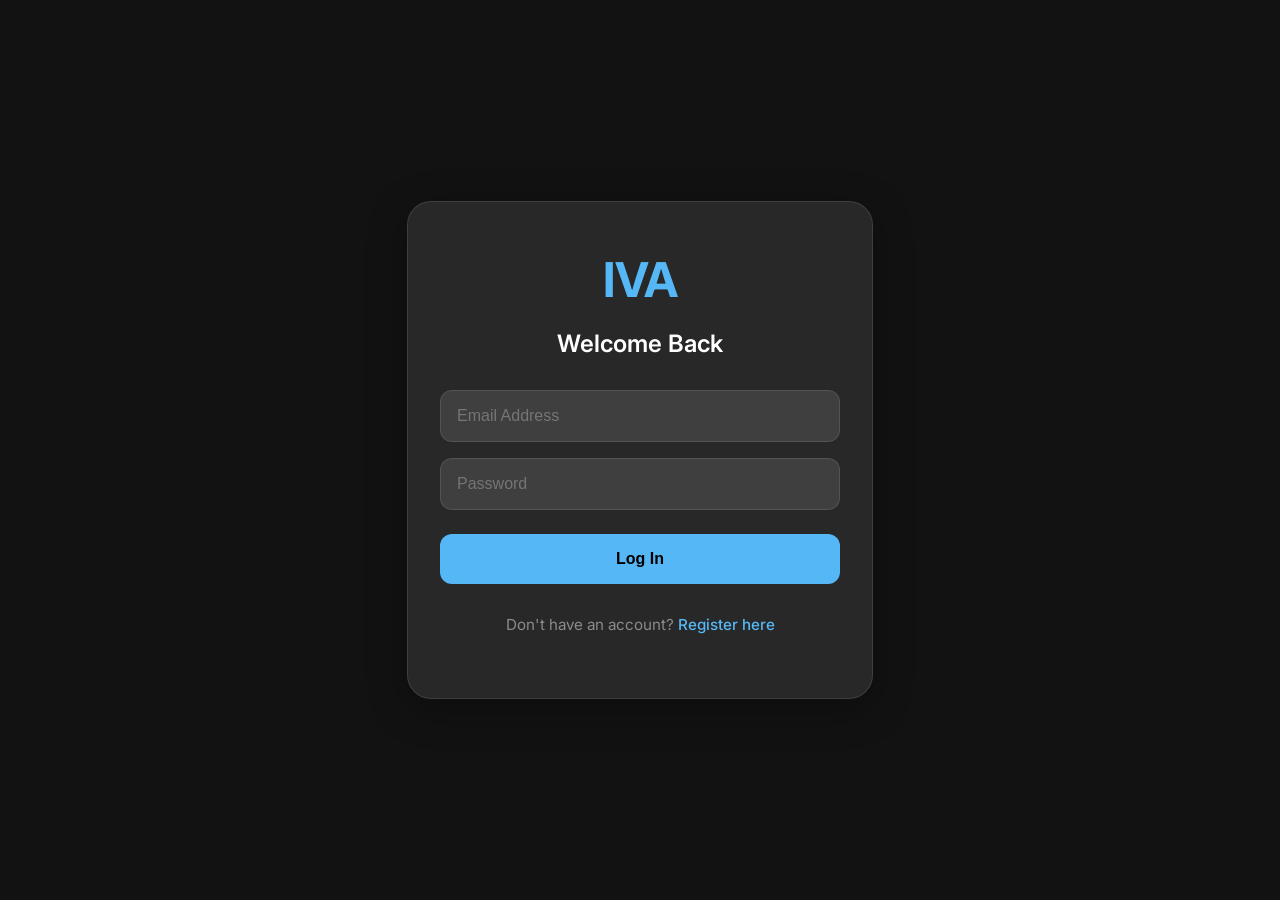
<file: index.html>
<!DOCTYPE html>
<html lang="en">
<head>
    <meta charset="UTF-8">
    <meta name="viewport" content="width=device-width, initial-scale=1.0">
    <title>Iva AI Companion</title>
    <link rel="icon" href="data:image/svg+xml,%3csvg xmlns='http://www.w3.org/2000/svg' viewBox='0 0 100 100'%3e%3ccircle cx='50' cy='50' r='45' fill='%23121212' stroke='%2356b7f6' stroke-width='8'/%3e%3ctext x='50' y='68' font-family='Arial, sans-serif' font-size='50' fill='%2356b7f6' text-anchor='middle' font-weight='bold'%3eI%3c/text%3e%3c/svg%3e">
    <link rel="stylesheet" href="https://cdnjs.cloudflare.com/ajax/libs/font-awesome/6.5.1/css/all.min.css">

    <!-- Link to your separated CSS file -->
    <link rel="stylesheet" href="style.css">
</head>
<body>

    <!-- AUTHENTICATION OVERLAY -->
    <div id="auth-section">
        <div class="auth-box">
            <div class="logo">IVA</div>

            <form id="login-form">
                <h2>Welcome Back</h2>
                <div id="login-error" class="error-msg hidden"></div>
                <input type="email" id="login-email" placeholder="Email Address" required>
                <input type="password" id="login-password" placeholder="Password" required>
                <button type="submit">Log In</button>
                <div class="auth-switch"><p>Don't have an account? <a href="#" id="show-register">Register here</a></p></div>
            </form>

            <form id="register-form" class="hidden">
                <h2>Create Account</h2>
                <div id="register-error" class="error-msg hidden"></div>
                <input type="text" id="register-name" placeholder="Full Name" required>
                <input type="email" id="register-email" placeholder="Email Address" required>
                <input type="password" id="register-password" placeholder="Password (min 6 chars)" required minlength="6">
                <button type="submit">Sign Up</button>
                <div class="auth-switch"><p>Already have an account? <a href="#" id="show-login">Log in here</a></p></div>
            </form>
        </div>
    </div>

    <!-- MAIN APP SECTION -->
    <div id="app-section" class="hidden">
        <header id="main-header">
            <div class="header-container">
                <!-- NEW: Grouped hamburger menu and logo -->
                <div class="header-left">
                    <button id="mobile-menu-btn" title="Open Menu">
                        <i class="fas fa-bars"></i>
                    </button>
                    <div class="logo">IVA</div>
                </div>

                <div class="user-greeting">
                    <span id="header-user-name"></span>
                </div>

                <nav class="main-nav">

                    <!-- App-style Profile Dropdown -->
                    <div class="profile-dropdown">
                        <button id="profile-toggle-btn" class="profile-btn">
                            <i class="fas fa-user-circle profile-icon"></i>
                            <span>Profile</span>
                            <i class="fas fa-chevron-down chevron-icon"></i>
                        </button>

                        <!-- Dropdown Menu -->
                        <div id="profile-menu" class="profile-menu hidden">
                            <div class="profile-header">
                                <span class="profile-label">Signed in as</span><br>
                                <strong id="dropdown-email" class="profile-email">user@example.com</strong>
                            </div>
                            <a href="#" id="clear-chats-btn" class="profile-menu-item">
                                <i class="fas fa-trash-alt reddish-icon"></i> Clear all chats
                            </a>
                            <a href="#" id="logout-btn" class="profile-menu-item logout-item">
                                <i class="fas fa-sign-out-alt"></i> Logout
                            </a>
                        </div>
                    </div>

                </nav>
            </div>
        </header>

        <div id="app-layout">

            <!-- NEW: Mobile Sidebar Overlay -->
            <div id="sidebar-overlay"></div>

            <!-- Sidebar for Chat History -->
            <aside id="sidebar">
                <button id="new-chat-btn"><i class="fas fa-plus"></i> New Chat</button>
                <ul id="history-list">
                    <!-- History items populated via JS -->
                </ul>

                <!-- Contact Footer Section -->
                <div class="sidebar-footer">
                    <div class="footer-title">Created by Mohd Shawez Khan</div>
                    <div class="footer-links">
                        <a href="https://github.com/shawez-04" target="_blank" class="footer-link">
                            <i class="fab fa-github"></i> GitHub
                        </a>
                        <a href="https://www.linkedin.com/in/mohd-shawez-khan" target="_blank" class="footer-link">
                            <i class="fab fa-linkedin"></i> LinkedIn
                        </a>
                    </div>
                </div>
            </aside>

            <!-- Main Chat Area -->
            <main>
                <div id="chat-window">
                    <header id="chat-header">
                        <div class="header-content">
                            <h1 class="header-title" id="chat-title-display">New Conversation</h1>
                        </div>
                        <button id="theme-toggle" title="Toggle theme"><i class="fas fa-sun"></i></button>
                    </header>

                    <div id="chat-messages"></div>
                    <form id="chat-form">
                        <input id="chat-input" type="text" placeholder="Message Iva..." autocomplete="off">
                        <button type="submit">Send</button>
                    </form>
                </div>
            </main>
        </div>
    </div>

    <!-- Link to your separated JS file -->
    <script src="script.js"></script>
</body>
</html>
</file>
<file: style.css>
/* --- Global Styles & Fonts --- */
@import url('https://fonts.googleapis.com/css2?family=Inter:wght@400;500;700&display=swap');

/* --- THEME COLORS --- */
/* DARK THEME (DEFAULT) */
:root {
    --clr-dark-a0: #000000;
    --clr-light-a0: #ffffff;
    --clr-surface-a0: #121212;
    --clr-surface-a10: #282828;
    --clr-surface-a20: #3f3f3f;
    --clr-surface-a30: #575757;
    --clr-surface-a50: #8b8b8b;
    --clr-primary-a0: #56b7f6;
    --clr-primary-a20: #85c7f8;
    --clr-gradient-stop-2: #c13584;
    --error-color: #ef4444;
    --border-color: rgba(255, 255, 255, 0.1);
}

[data-theme='light'] {
    --clr-dark-a0: #18181b;
    --clr-light-a0: #ffffff;
    --clr-surface-a0: #f4f4f5;
    --clr-surface-a10: #ffffff;
    --clr-surface-a20: #e5e7eb;
    --clr-surface-a30: #d1d5db;
    --clr-surface-a50: #6b7280;
    --clr-primary-a0: #3b82f6;
    --clr-primary-a20: #60a5fa;
    --clr-gradient-stop-2: #8f00ff;
    --border-color: rgba(0, 0, 0, 0.1);
}

body {
    font-family: 'Inter', sans-serif;
    background-color: var(--clr-surface-a0);
    color: var(--clr-light-a0);
    margin: 0;
    display: flex;
    flex-direction: column;
    height: 100vh;
    overflow: hidden;
    transition: background-color 0.3s, color 0.3s;
}

[data-theme='light'] body {
    color: var(--clr-dark-a0);
}

.hidden {
    display: none !important;
}

/* --- Auth Section --- */
#auth-section {
    position: fixed;
    inset: 0;
    background-color: var(--clr-surface-a0);
    z-index: 1000;
    display: flex;
    justify-content: center;
    align-items: center;
    overflow-y: auto;
    padding: 2rem;
}

.auth-box {
    background-color: var(--clr-surface-a10);
    padding: 3rem 2rem;
    border-radius: 1.5rem;
    box-shadow: 0 10px 40px rgba(0,0,0,0.3);
    width: 100%;
    max-width: 400px;
    text-align: center;
    border: 1px solid var(--border-color);
}

    .auth-box .logo {
        font-size: 3rem;
        margin-bottom: 0.5rem;
        color: var(--clr-primary-a0);
        font-weight: bold;
    }

    .auth-box h2 {
        margin-bottom: 2rem;
        font-size: 1.5rem;
        font-weight: 600;
    }

    .auth-box input {
        width: 100%;
        margin-bottom: 1rem;
        padding: 1rem;
        border-radius: 0.75rem;
        border: 1px solid var(--border-color);
        background-color: var(--clr-surface-a20);
        color: var(--clr-light-a0);
        font-size: 1rem;
        box-sizing: border-box;
    }

[data-theme='light'] .auth-box input {
    color: var(--clr-dark-a0);
}

.auth-box input:focus {
    outline: none;
    border-color: var(--clr-primary-a0);
}

.auth-box button {
    width: 100%;
    padding: 1rem;
    border-radius: 0.75rem;
    background-color: var(--clr-primary-a0);
    color: var(--clr-dark-a0);
    font-weight: 600;
    font-size: 1rem;
    border: none;
    cursor: pointer;
    margin-bottom: 1rem;
    margin-top: 0.5rem;
    transition: background-color 0.2s;
}

[data-theme='light'] .auth-box button {
    color: var(--clr-light-a0);
}

.auth-box button:hover {
    background-color: var(--clr-primary-a20);
}

.auth-switch p {
    color: var(--clr-surface-a50);
    font-size: 0.95rem;
}

.auth-switch a {
    color: var(--clr-primary-a0);
    text-decoration: none;
    font-weight: 500;
}

.error-msg {
    color: var(--error-color);
    background-color: rgba(239, 68, 68, 0.1);
    padding: 0.75rem;
    border-radius: 0.5rem;
    margin-bottom: 1rem;
    font-size: 0.9rem;
    border: 1px solid rgba(239, 68, 68, 0.3);
}

/* --- App Section Container --- */
#app-section {
    display: flex;
    flex-direction: column;
    height: 100vh;
    width: 100%;
}

/* --- Header --- */
#main-header {
    width: 100%;
    padding: 1rem 2rem;
    background-color: var(--clr-surface-a10);
    border-bottom: 1px solid var(--border-color);
    box-shadow: 0 2px 10px rgba(0,0,0,0.2);
    z-index: 100;
    box-sizing: border-box;
    flex-shrink: 0;
}

.header-container {
    max-width: 1400px;
    margin: 0 auto;
    display: flex;
    justify-content: space-between;
    align-items: center;
}

.header-left {
    display: flex;
    align-items: center;
}

#mobile-menu-btn {
    display: none; /* Hidden by default on desktop */
    background: none;
    border: none;
    color: var(--clr-primary-a0);
    font-size: 1.5rem;
    cursor: pointer;
    margin-right: 1rem;
    padding: 0.5rem;
}

.logo {
    font-size: 1.5rem;
    font-weight: 700;
    color: var(--clr-primary-a0);
}

.main-nav {
    display: flex;
    gap: 1.5rem;
    align-items: center;
}

    .main-nav a {
        color: var(--clr-light-a0);
        text-decoration: none;
        font-weight: 500;
    }

[data-theme='light'] .main-nav a {
    color: var(--clr-dark-a0);
}

.main-nav a:hover {
    color: var(--clr-primary-a0);
}

/* --- App Layout (Sidebar + Chat) --- */
#app-layout {
    display: flex;
    flex-grow: 1;
    overflow: hidden;
    width: 100%;
    max-width: 1400px;
    margin: 0 auto;
    position: relative;
}

/* --- Sidebar Overlay (Mobile) --- */
#sidebar-overlay {
    display: none;
    position: absolute;
    inset: 0;
    background-color: rgba(0, 0, 0, 0.5);
    z-index: 150;
    backdrop-filter: blur(2px);
}

/* --- Sidebar (History) --- */
#sidebar {
    width: 280px;
    background-color: var(--clr-surface-a0);
    border-right: 1px solid var(--border-color);
    display: flex;
    flex-direction: column;
    padding: 1rem;
    box-sizing: border-box;
    flex-shrink: 0;
    overflow-y: auto;
    transition: transform 0.3s ease;
}

#new-chat-btn {
    width: 100%;
    padding: 0.75rem;
    background-color: transparent;
    border: 1px solid var(--clr-primary-a0);
    color: var(--clr-primary-a0);
    border-radius: 0.5rem;
    cursor: pointer;
    font-weight: 600;
    margin-bottom: 1rem;
    transition: background-color 0.2s, color 0.2s;
    display: flex;
    align-items: center;
    justify-content: center;
    gap: 0.5rem;
}

    #new-chat-btn:hover {
        background-color: var(--clr-primary-a0);
        color: var(--clr-dark-a0);
    }

[data-theme='light'] #new-chat-btn:hover {
    color: var(--clr-light-a0);
}

#history-list {
    list-style: none;
    padding: 0;
    margin: 0;
    display: flex;
    flex-direction: column;
    gap: 0.25rem;
}

.history-item {
    padding: 0.75rem;
    border-radius: 0.5rem;
    cursor: pointer;
    transition: background-color 0.2s;
    white-space: nowrap;
    overflow: hidden;
    text-overflow: ellipsis;
    font-size: 0.95rem;
    color: var(--clr-light-a0);
    display: flex;
    align-items: center;
    gap: 0.75rem;
}

[data-theme='light'] .history-item {
    color: var(--clr-dark-a0);
}

.history-item:hover, .history-item.active {
    background-color: var(--clr-surface-a20);
}

.history-item i {
    color: var(--clr-surface-a50);
    font-size: 0.9rem;
}

/* --- Main Chat Area --- */
main {
    flex-grow: 1;
    display: flex;
    justify-content: center;
    padding: 1.5rem;
    overflow: hidden;
    width: 100%;
}

#chat-window {
    width: 100%;
    max-width: 850px;
    height: 100%;
    display: flex;
    flex-direction: column;
    border-radius: 1rem;
    overflow: hidden;
    background-color: var(--clr-surface-a10);
    box-shadow: 0 4px 20px rgba(0,0,0,0.1);
    border: 1px solid var(--border-color);
}

#chat-header {
    padding: 1rem 1.5rem;
    border-bottom: 1px solid var(--border-color);
    display: flex;
    justify-content: space-between;
    align-items: center;
}

.header-content {
    display: flex;
    align-items: center;
    gap: 0.75rem;
    overflow: hidden;
}

.header-title {
    white-space: nowrap;
    overflow: hidden;
    text-overflow: ellipsis;
    font-size: 1.1rem;
}

[data-theme='light'] .header-title {
    color: var(--clr-dark-a0)
}

#theme-toggle {
    background: none;
    border: none;
    color: var(--clr-primary-a20);
    font-size: 1.2rem;
    cursor: pointer;
    padding: 0.5rem;
    border-radius: 50%;
    transition: transform 0.3s;
    flex-shrink: 0;
}

    #theme-toggle:hover {
        background-color: var(--clr-surface-a20);
        transform: scale(1.1);
    }

#chat-messages {
    flex-grow: 1;
    padding: 1.5rem;
    overflow-y: auto;
    display: flex;
    flex-direction: column;
    gap: 1rem;
    scroll-behavior: smooth;
}

[data-theme='light'] #chat-messages {
    color: var(--clr-dark-a0);
}

#chat-messages::-webkit-scrollbar {
    width: 6px;
}

#chat-messages::-webkit-scrollbar-thumb {
    background-color: var(--clr-surface-a30);
    border-radius: 10px;
}

.message {
    display: flex;
    align-items: flex-end;
    gap: 0.75rem;
    max-width: 85%;
}

    .message .bubble {
        padding: 0.75rem 1rem;
        border-radius: 1.25rem;
        line-height: 1.5;
        word-wrap: break-word;
    }

    .message.model {
        align-self: flex-start;
    }

        .message.model .bubble {
            background-color: var(--clr-surface-a20);
            border-bottom-left-radius: 0.25rem;
        }

    .message.user {
        align-self: flex-end;
        flex-direction: row-reverse;
    }

        .message.user .bubble {
            background-color: var(--clr-primary-a0);
            color: var(--clr-dark-a0);
            font-weight: 500;
            border-bottom-right-radius: 0.25rem;
        }

[data-theme='light'] .message.user .bubble {
    color: var(--clr-light-a0);
}

.message.error .bubble {
    background-color: transparent;
    border: 1px solid var(--error-color);
    color: var(--error-color);
}

#chat-form {
    display: flex;
    padding: 1rem;
    gap: 0.75rem;
    border-top: 1px solid var(--border-color);
}

#chat-input {
    flex-grow: 1;
    background-color: var(--clr-surface-a20);
    border: 1px solid transparent;
    border-radius: 0.75rem;
    padding: 0.75rem 1.2rem;
    color: var(--clr-light-a0);
    font-size: 1rem;
}

[data-theme='light'] #chat-input {
    color: var(--clr-dark-a0);
}

#chat-input:focus {
    outline: none;
    border-color: var(--clr-primary-a0);
}

#chat-form button {
    background-color: var(--clr-primary-a0);
    color: var(--clr-dark-a0);
    border: none;
    border-radius: 0.75rem;
    padding: 0.75rem 1.5rem;
    font-weight: 600;
    cursor: pointer;
    transition: background-color 0.2s;
    flex-shrink: 0;
}

[data-theme='light'] #chat-form button {
    color: var(--clr-light-a0);
}

#chat-form button:hover {
    background-color: var(--clr-primary-a20);
}

#chat-form button:disabled {
    background-color: var(--clr-surface-a30);
    cursor: not-allowed;
}

/* --- Profile Dropdown --- */
.user-greeting {
    margin-left: auto;
    margin-right: 1.5rem;
    font-weight: 500;
}

.profile-dropdown {
    position: relative;
}

.profile-btn {
    background: none;
    border: none;
    color: var(--clr-light-a0);
    cursor: pointer;
    font-size: 1rem;
    display: flex;
    align-items: center;
    gap: 0.5rem;
    font-family: inherit;
}

[data-theme='light'] .profile-btn {
    color: var(--clr-dark-a0);
}

.profile-icon {
    font-size: 1.5rem;
    color: var(--clr-primary-a0);
}

.chevron-icon {
    font-size: 0.8rem;
}

.profile-menu {
    position: absolute;
    right: 0;
    top: 120%;
    background-color: var(--clr-surface-a10);
    color: var(--clr-light-a0);
    border: 1px solid var(--border-color);
    border-radius: 0.75rem;
    box-shadow: 0 10px 30px rgba(0,0,0,0.5);
    min-width: 220px;
    z-index: 200;
    overflow: hidden;
    display: flex;
    flex-direction: column;
}

[data-theme="light"] .profile-menu {
    color: var(--clr-dark-a0);
    box-shadow: 0 10px 30px rgba(0,0,0,0.1);
}

.profile-header {
    padding: 1rem;
    border-bottom: 1px solid var(--border-color);
}

.profile-label {
    font-size: 0.8rem;
    opacity: 0.7;
}

.profile-email {
    font-size: 0.9rem;
    word-break: break-all;
}

.profile-menu-item {
    padding: 0.75rem 1rem;
    color: inherit;
    text-decoration: none;
    font-size: 0.9rem;
    display: flex;
    align-items: center;
    gap: 0.5rem;
    transition: background-color 0.2s;
}

    .profile-menu-item:hover {
        background-color: var(--clr-surface-a20);
    }

.logout-item {
    color: var(--error-color);
    border-top: 1px solid var(--border-color);
}

.reddish-icon,
.delete-icon {
    color: var(--error-color) !important;
}

/* --- Sidebar Layout & Contact Footer --- */
#sidebar {
    display: flex;
    flex-direction: column;
}

#history-list {
    flex-grow: 1;
    overflow-y: auto;
    margin-bottom: 1rem;
}

.sidebar-footer {
    margin-top: auto;
    padding-top: 1rem;
    border-top: 1px solid var(--border-color);
    display: flex;
    flex-direction: column;
    gap: 0.5rem;
}

.footer-title {
    font-size: 0.75rem;
    opacity: 0.6;
    text-transform: uppercase;
    letter-spacing: 0.5px;
    padding-left: 0.5rem;
}

[data-theme='light'] .footer-title {
    color: var(--clr-dark-a0);
}

.footer-links {
    display: flex;
    gap: 0.5rem;
}

.footer-link {
    color: inherit;
    text-decoration: none;
    font-size: 0.85rem;
    display: flex;
    align-items: center;
    gap: 0.4rem;
    padding: 0.5rem;
    border-radius: 0.5rem;
    transition: background-color 0.2s, opacity 0.2s;
    opacity: 0.7;
    flex: 1;
    justify-content: center;
    background-color: var(--clr-surface-a10);
}

    .footer-link:hover {
        background-color: var(--clr-surface-a20);
        opacity: 1;
    }

[data-theme='light'] .footer-link {
    color: var(--clr-dark-a0);
    background-color: var(--clr-surface-a20);
}

    [data-theme='light'] .footer-link:hover {
        background-color: var(--clr-surface-a30);
    }

.chat-item-content {
    display: flex;
    align-items: center;
    justify-content: space-between;
    width: 100%;
}

.chat-title-text {
    display: flex;
    align-items: center;
    gap: 0.5rem;
    overflow: hidden;
    text-overflow: ellipsis;
    white-space: nowrap;
}

.delete-icon {
    padding: 4px;
    font-size: 0.8rem;
    cursor: pointer;
    opacity: 0;
    transition: opacity 0.2s ease;
}

.history-item:hover .delete-icon {
    opacity: 0.6;
}

.delete-icon:hover {
    opacity: 1 !important;
}


/* MOBILE RESPONSIVENESS (SMARTPHONES/TABLETS) */
@media (max-width: 768px) {
    /* Show hamburger menu */
    #mobile-menu-btn {
        display: block;
    }

    /* Hide User Greeting to save header space */
    .user-greeting {
        display: none;
    }

    /* Transform Sidebar into a Slide-in Drawer */
    #sidebar {
        position: absolute;
        top: 0;
        bottom: 0;
        left: 0;
        z-index: 200;
        transform: translateX(-100%); /* Hide off-screen by default */
        box-shadow: 2px 0 10px rgba(0,0,0,0.5);
    }

        #sidebar.open {
            transform: translateX(0); /* Slide in */
        }

    /* Show overlay when sidebar is open */
    #sidebar-overlay.active {
        display: block;
    }

    /* Main Area Adjustments */
    #main-header {
        padding: 1rem;
    }

    main {
        padding: 0; /* Remove side padding on mobile */
    }

    #chat-window {
        border-radius: 0; /* Take up full width cleanly */
        border-left: none;
        border-right: none;
        border-bottom: none;
    }

    .message {
        max-width: 95%; /* Allow bubbles to take more horizontal space */
    }
}
</file>
<file: frontend/style.css>
/* --- Global Styles & Fonts --- */
@import url('https://fonts.googleapis.com/css2?family=Inter:wght@400;500;700&display=swap');

/* --- THEME COLORS --- */
/* DARK THEME (DEFAULT) */
:root {
    --clr-dark-a0: #000000;
    --clr-light-a0: #ffffff;
    --clr-surface-a0: #121212;
    --clr-surface-a10: #282828;
    --clr-surface-a20: #3f3f3f;
    --clr-surface-a30: #575757;
    --clr-surface-a50: #8b8b8b;
    --clr-primary-a0: #56b7f6;
    --clr-primary-a20: #85c7f8;
    --clr-gradient-stop-2: #c13584;
    --error-color: #ef4444;
    --border-color: rgba(255, 255, 255, 0.1);
}

[data-theme='light'] {
    --clr-dark-a0: #18181b;
    --clr-light-a0: #ffffff;
    --clr-surface-a0: #f4f4f5;
    --clr-surface-a10: #ffffff;
    --clr-surface-a20: #e5e7eb;
    --clr-surface-a30: #d1d5db;
    --clr-surface-a50: #6b7280;
    --clr-primary-a0: #3b82f6;
    --clr-primary-a20: #60a5fa;
    --clr-gradient-stop-2: #8f00ff;
    --border-color: rgba(0, 0, 0, 0.1);
}

body {
    font-family: 'Inter', sans-serif;
    background-color: var(--clr-surface-a0);
    color: var(--clr-light-a0);
    margin: 0;
    display: flex;
    flex-direction: column;
    height: 100vh;
    overflow: hidden;
    transition: background-color 0.3s, color 0.3s;
}

[data-theme='light'] body {
    color: var(--clr-dark-a0);
}

.hidden {
    display: none !important;
}

/* --- Auth Section --- */
#auth-section {
    position: fixed;
    inset: 0;
    background-color: var(--clr-surface-a0);
    z-index: 1000;
    display: flex;
    justify-content: center;
    align-items: center;
    overflow-y: auto;
    padding: 2rem;
}

.auth-box {
    background-color: var(--clr-surface-a10);
    padding: 3rem 2rem;
    border-radius: 1.5rem;
    box-shadow: 0 10px 40px rgba(0,0,0,0.3);
    width: 100%;
    max-width: 400px;
    text-align: center;
    border: 1px solid var(--border-color);
}

    .auth-box .logo {
        font-size: 3rem;
        margin-bottom: 0.5rem;
        color: var(--clr-primary-a0);
        font-weight: bold;
    }

    .auth-box h2 {
        margin-bottom: 2rem;
        font-size: 1.5rem;
        font-weight: 600;
    }

    .auth-box input {
        width: 100%;
        margin-bottom: 1rem;
        padding: 1rem;
        border-radius: 0.75rem;
        border: 1px solid var(--border-color);
        background-color: var(--clr-surface-a20);
        color: var(--clr-light-a0);
        font-size: 1rem;
        box-sizing: border-box;
    }

[data-theme='light'] .auth-box input {
    color: var(--clr-dark-a0);
}

.auth-box input:focus {
    outline: none;
    border-color: var(--clr-primary-a0);
}

.auth-box button {
    width: 100%;
    padding: 1rem;
    border-radius: 0.75rem;
    background-color: var(--clr-primary-a0);
    color: var(--clr-dark-a0);
    font-weight: 600;
    font-size: 1rem;
    border: none;
    cursor: pointer;
    margin-bottom: 1rem;
    margin-top: 0.5rem;
    transition: background-color 0.2s;
}

[data-theme='light'] .auth-box button {
    color: var(--clr-light-a0);
}

.auth-box button:hover {
    background-color: var(--clr-primary-a20);
}

.auth-switch p {
    color: var(--clr-surface-a50);
    font-size: 0.95rem;
}

.auth-switch a {
    color: var(--clr-primary-a0);
    text-decoration: none;
    font-weight: 500;
}

.error-msg {
    color: var(--error-color);
    background-color: rgba(239, 68, 68, 0.1);
    padding: 0.75rem;
    border-radius: 0.5rem;
    margin-bottom: 1rem;
    font-size: 0.9rem;
    border: 1px solid rgba(239, 68, 68, 0.3);
}

/* --- App Section Container --- */
#app-section {
    display: flex;
    flex-direction: column;
    height: 100vh;
    width: 100%;
}

/* --- Header --- */
#main-header {
    width: 100%;
    padding: 1rem 2rem;
    background-color: var(--clr-surface-a10);
    border-bottom: 1px solid var(--border-color);
    box-shadow: 0 2px 10px rgba(0,0,0,0.2);
    z-index: 100;
    box-sizing: border-box;
    flex-shrink: 0;
}

.header-container {
    max-width: 1400px;
    margin: 0 auto;
    display: flex;
    justify-content: space-between;
    align-items: center;
}

.logo {
    font-size: 1.5rem;
    font-weight: 700;
    color: var(--clr-primary-a0);
}

.main-nav {
    display: flex;
    gap: 1.5rem;
    align-items: center;
}

    .main-nav a {
        color: var(--clr-light-a0);
        text-decoration: none;
        font-weight: 500;
    }

[data-theme='light'] .main-nav a {
    color: var(--clr-dark-a0);
}

.main-nav a:hover {
    color: var(--clr-primary-a0);
}

#logout-btn {
    color: var(--error-color);
    cursor: pointer;
    font-weight: bold;
}

/* --- App Layout (Sidebar + Chat) --- */
#app-layout {
    display: flex;
    flex-grow: 1;
    overflow: hidden;
    width: 100%;
    max-width: 1400px;
    margin: 0 auto;
}

/* --- Sidebar (History) --- */
#sidebar {
    width: 280px;
    background-color: var(--clr-surface-a0);
    border-right: 1px solid var(--border-color);
    display: flex;
    flex-direction: column;
    padding: 1rem;
    box-sizing: border-box;
    flex-shrink: 0;
    overflow-y: auto;
}

#new-chat-btn {
    width: 100%;
    padding: 0.75rem;
    background-color: transparent;
    border: 1px solid var(--clr-primary-a0);
    color: var(--clr-primary-a0);
    border-radius: 0.5rem;
    cursor: pointer;
    font-weight: 600;
    margin-bottom: 1rem;
    transition: background-color 0.2s, color 0.2s;
    display: flex;
    align-items: center;
    justify-content: center;
    gap: 0.5rem;
}

    #new-chat-btn:hover {
        background-color: var(--clr-primary-a0);
        color: var(--clr-dark-a0);
    }

[data-theme='light'] #new-chat-btn:hover {
    color: var(--clr-light-a0);
}

#history-list {
    list-style: none;
    padding: 0;
    margin: 0;
    display: flex;
    flex-direction: column;
    gap: 0.25rem;
}

.history-item {
    padding: 0.75rem;
    border-radius: 0.5rem;
    cursor: pointer;
    transition: background-color 0.2s;
    white-space: nowrap;
    overflow: hidden;
    text-overflow: ellipsis;
    font-size: 0.95rem;
    color: var(--clr-light-a0);
    display: flex;
    align-items: center;
    gap: 0.75rem;
}

[data-theme='light'] .history-item {
    color: var(--clr-dark-a0);
}

.history-item:hover, .history-item.active {
    background-color: var(--clr-surface-a20);
}

.history-item i {
    color: var(--clr-surface-a50);
    font-size: 0.9rem;
}

/* --- Main Chat Area --- */
main {
    flex-grow: 1;
    display: flex;
    justify-content: center;
    padding: 1.5rem;
    overflow: hidden;
}

#chat-window {
    width: 100%;
    max-width: 850px;
    height: 100%;
    display: flex;
    flex-direction: column;
    border-radius: 1rem;
    overflow: hidden;
    background-color: var(--clr-surface-a10);
    box-shadow: 0 4px 20px rgba(0,0,0,0.1);
    border: 1px solid var(--border-color);
}

#chat-header {
    padding: 1rem 1.5rem;
    border-bottom: 1px solid var(--border-color);
    display: flex;
    justify-content: space-between;
    align-items: center;
}

.header-content {
    display: flex;
    align-items: center;
    gap: 0.75rem;
}

[data-theme='light'] .header-title {
    color: var(--clr-dark-a0)
}

#theme-toggle {
    background: none;
    border: none;
    color: var(--clr-primary-a20);
    font-size: 1.2rem;
    cursor: pointer;
    padding: 0.5rem;
    border-radius: 50%;
    transition: transform 0.3s;
}

    #theme-toggle:hover {
        background-color: var(--clr-surface-a20);
        transform: scale(1.1);
    }

#chat-messages {
    flex-grow: 1;
    padding: 1.5rem;
    overflow-y: auto;
    display: flex;
    flex-direction: column;
    gap: 1rem;
    scroll-behavior: smooth;
}

[data-theme='light'] #chat-messages {
    color: var(--clr-dark-a0);
}

#chat-messages::-webkit-scrollbar {
    width: 6px;
}

#chat-messages::-webkit-scrollbar-thumb {
    background-color: var(--clr-surface-a30);
    border-radius: 10px;
}

.message {
    display: flex;
    align-items: flex-end;
    gap: 0.75rem;
    max-width: 85%;
}

    .message .bubble {
        padding: 0.75rem 1rem;
        border-radius: 1.25rem;
        line-height: 1.5;
        word-wrap: break-word;
    }

    .message.model {
        align-self: flex-start;
    }

        .message.model .bubble {
            background-color: var(--clr-surface-a20);
            border-bottom-left-radius: 0.25rem;
        }

    .message.user {
        align-self: flex-end;
        flex-direction: row-reverse;
    }

        .message.user .bubble {
            background-color: var(--clr-primary-a0);
            color: var(--clr-dark-a0);
            font-weight: 500;
            border-bottom-right-radius: 0.25rem;
        }

[data-theme='light'] .message.user .bubble {
    color: var(--clr-light-a0);
}

.message.error .bubble {
    background-color: transparent;
    border: 1px solid var(--error-color);
    color: var(--error-color);
}

#chat-form {
    display: flex;
    padding: 1rem;
    gap: 0.75rem;
    border-top: 1px solid var(--border-color);
}

#chat-input {
    flex-grow: 1;
    background-color: var(--clr-surface-a20);
    border: 1px solid transparent;
    border-radius: 0.75rem;
    padding: 0.75rem 1.2rem;
    color: var(--clr-light-a0);
    font-size: 1rem;
}

[data-theme='light'] #chat-input {
    color: var(--clr-dark-a0);
}

#chat-input:focus {
    outline: none;
    border-color: var(--clr-primary-a0);
}

#chat-form button {
    background-color: var(--clr-primary-a0);
    color: var(--clr-dark-a0);
    border: none;
    border-radius: 0.75rem;
    padding: 0.75rem 1.5rem;
    font-weight: 600;
    cursor: pointer;
    transition: background-color 0.2s;
}

[data-theme='light'] #chat-form button {
    color: var(--clr-light-a0);
}

#chat-form button:hover {
    background-color: var(--clr-primary-a20);
}

#chat-form button:disabled {
    background-color: var(--clr-surface-a30);
    cursor: not-allowed;
}

@media (max-width: 768px) {
    #sidebar {
        display: none;
    }
}

/* --- Profile Dropdown --- */
.user-greeting {
    margin-left: auto;
    margin-right: 1.5rem;
    font-weight: 500;
}

.profile-dropdown {
    position: relative;
}

.profile-btn {
    background: none;
    border: none;
    color: var(--clr-light-a0); /* Explicitly set to theme variable */
    cursor: pointer;
    font-size: 1rem;
    display: flex;
    align-items: center;
    gap: 0.5rem;
    font-family: inherit;
}

[data-theme='light'] .profile-btn {
    color: var(--clr-dark-a0); /* Automatically swaps in light mode */
}

.profile-icon {
    font-size: 1.5rem;
    color: var(--clr-primary-a0);
}

.chevron-icon {
    font-size: 0.8rem;
}

.profile-menu {
    position: absolute;
    right: 0;
    top: 120%;
    background-color: var(--clr-surface-a10); /* Dynamic background */
    color: var(--clr-light-a0); /* Dynamic text color */
    border: 1px solid var(--border-color);
    border-radius: 0.75rem;
    box-shadow: 0 10px 30px rgba(0,0,0,0.5);
    min-width: 220px;
    z-index: 200;
    overflow: hidden;
    display: flex;
    flex-direction: column;
}

[data-theme="light"] .profile-menu {
    color: var(--clr-dark-a0);
    box-shadow: 0 10px 30px rgba(0,0,0,0.1);
}

.profile-header {
    padding: 1rem;
    border-bottom: 1px solid var(--border-color);
}

.profile-label {
    font-size: 0.8rem;
    opacity: 0.7;
}

.profile-email {
    font-size: 0.9rem;
    word-break: break-all;
}

.profile-menu-item {
    padding: 0.75rem 1rem;
    color: inherit;
    text-decoration: none;
    font-size: 0.9rem;
    display: flex;
    align-items: center;
    gap: 0.5rem;
    transition: background-color 0.2s;
}

    .profile-menu-item:hover {
        background-color: var(--clr-surface-a20);
    }

/* Reddish Logout & Delete Text/Icons */
.logout-item {
    color: var(--error-color); /* Linked directly to error-color variable */
    border-top: 1px solid var(--border-color);
}

.reddish-icon,
.delete-icon {
    color: var(--error-color) !important; /* Forced reddish color globally */
}

/* --- Sidebar Layout & Contact Footer --- */
#sidebar {
    display: flex;
    flex-direction: column;
}

#history-list {
    flex-grow: 1;
    overflow-y: auto;
    margin-bottom: 1rem;
}

.sidebar-footer {
    margin-top: auto;
    padding-top: 1rem;
    border-top: 1px solid var(--border-color);
    display: flex;
    flex-direction: column;
    gap: 0.5rem;
}

.footer-title {
    font-size: 0.75rem;
    opacity: 0.6;
    text-transform: uppercase;
    letter-spacing: 0.5px;
    padding-left: 0.5rem;
}

[data-theme='light'] .footer-title {
    color: var(--clr-dark-a0);
}

.footer-links {
    display: flex;
    gap: 0.5rem;
}

.footer-link {
    color: inherit;
    text-decoration: none;
    font-size: 0.85rem;
    display: flex;
    align-items: center;
    gap: 0.4rem;
    padding: 0.5rem;
    border-radius: 0.5rem;
    transition: background-color 0.2s, opacity 0.2s;
    opacity: 0.7;
    flex: 1;
    justify-content: center;
    background-color: var(--clr-surface-a10);
}

    .footer-link:hover {
        background-color: var(--clr-surface-a20);
        opacity: 1;
    }

[data-theme='light'] .footer-link {
    color: var(--clr-dark-a0);
    background-color: var(--clr-surface-a20); /* Slightly darker background in light mode to stand out */
}

    [data-theme='light'] .footer-link:hover {
        background-color: var(--clr-surface-a30);
    }

/* --- Individual Chat Delete Icon --- */
.chat-item-content {
    display: flex;
    align-items: center;
    justify-content: space-between;
    width: 100%;
}

.chat-title-text {
    display: flex;
    align-items: center;
    gap: 0.5rem;
    overflow: hidden;
    text-overflow: ellipsis;
    white-space: nowrap;
}

.delete-icon {
    padding: 4px;
    font-size: 0.8rem;
    cursor: pointer;
    opacity: 0; /* Hidden by default */
    transition: opacity 0.2s ease;
}

/* Show icon when hovering over the chat item */
.history-item:hover .delete-icon {
    opacity: 0.6;
}

/* Full opacity when hovering over the trash can itself */
.delete-icon:hover {
    opacity: 1 !important;
}
</file>
